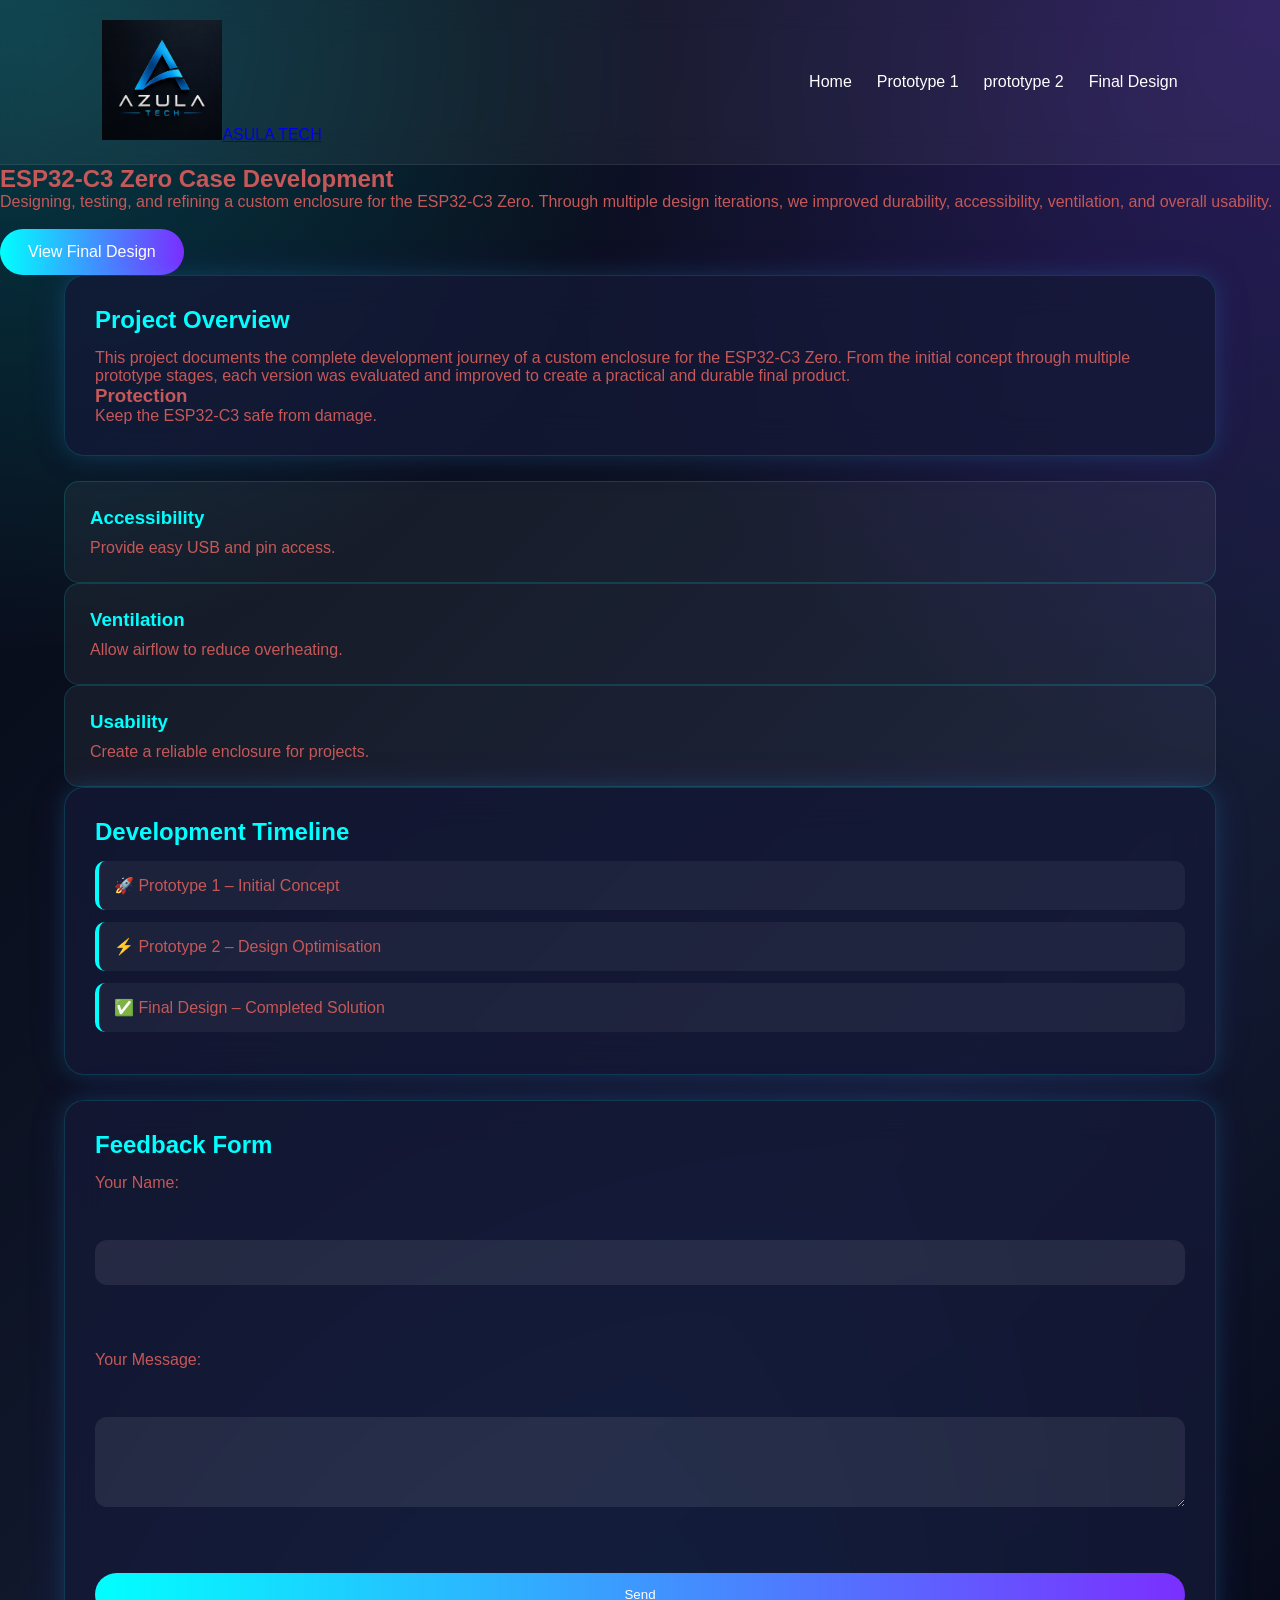
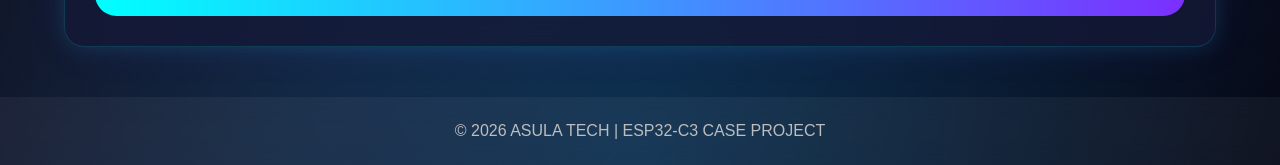
<file: index.html>
<!DOCTYPE html>

<html lang="en">

<head>

    <meta charset="UTF-8">

    <meta name="viewport" content="width=device-width, initial-scale=1.0">

    <title>ESP32-C3 Zero Development Project</title>

    <link rel="stylesheet" href="Style.css">

</head>


<body>


<header>


        <a href="Index.html">

        <img src="Images/Logo.png" alt="Logo" width="120" 


        <h1>ASULA TECH</h1>

    </div>


    <nav>

        <a href="Index.html">Home</a>

        <a href="prototype1.html">Prototype 1</a>

        <a href="prototype2.html">prototype 2</a>

        <a href="final.html">Final Design</a>

    </nav>


</header>



    <h2>ESP32-C3 Zero Case Development</h2>


    <p>

        Designing, testing, and refining a custom enclosure for the ESP32-C3 Zero.

        Through multiple design iterations, we improved durability, accessibility,

        ventilation, and overall usability.

    </p>


    <br>


    <a href="final.html" class="btn">

        View Final Design

    </a>


</section>


<main>


    <div class="glass-card">


        <h2>Project Overview</h2>


        <p>

            This project documents the complete development journey of a custom

            enclosure for the ESP32-C3 Zero. From the initial concept through

            multiple prototype stages, each version was evaluated and improved

            to create a practical and durable final product.

        </p>


   

                <h3>Protection</h3>

                <p>Keep the ESP32-C3 safe from damage.</p>

            </div>


            <div class="feature-box">

                <h3>Accessibility</h3>

                <p>Provide easy USB and pin access.</p>

            </div>


            <div class="feature-box">

                <h3>Ventilation</h3>

                <p>Allow airflow to reduce overheating.</p>

            </div>


            <div class="feature-box">

                <h3>Usability</h3>

                <p>Create a reliable enclosure for projects.</p>

            </div>


        </div>


    </div>


    <div class="glass-card">


        <h2>Development Timeline</h2>


        <ul class="tech-list">

            <li>🚀 Prototype 1 – Initial Concept</li>

            <li>⚡ Prototype 2 – Design Optimisation</li>

            <li>✅ Final Design – Completed Solution</li>

        </ul>


    </div>


    <div class="glass-card">


        <h2>Feedback Form</h2>
        <form>
            <label>Your Name:</label><br>
            <input type="text"><br><br>
 
            <label>Your Message:</label><br>
            <textarea rows="4"></textarea><br><br>
 
            <button type="submit">Send</button>
        </form>
    </main>


<footer>

    <p>© 2026 ASULA TECH | ESP32-C3 CASE PROJECT</p>

</footer>


</body>

</html>
</file>
<file: Style.css>
/* =========================

   RESET

========================= */


*{

    margin:0;

    padding:0;

    box-sizing:border-box;

}


html{

    scroll-behavior:smooth;

}


body{

    font-family:'Poppins',sans-serif;

    color:rgb(197, 88, 88);

    min-height:100vh;

    overflow-x:hidden;


    background:

        radial-gradient(circle at top left, rgba(0,255,255,0.22), transparent 30%),

        radial-gradient(circle at top right, rgba(123,47,255,0.25), transparent 35%),

        radial-gradient(circle at bottom center, rgba(0,170,255,0.18), transparent 35%),

        linear-gradient(

            135deg,

            #050816,

            #0b1120,

            #141c34,

            #050816

        );

}


/* =========================

   FLOATING GLOWS

========================= */


.glow{

    position:fixed;

    border-radius:50%;

    filter:blur(120px);

    z-index:-1;

}


.glow1{

    width:400px;

    height:400px;

    background:#00ffff;

    top:-100px;

    left:-100px;

    opacity:0.2;

}


.glow2{

    width:500px;

    height:500px;

    background:#7b2fff;

    right:-150px;

    bottom:-150px;

    opacity:0.2;

}


/* =========================

   HEADER

========================= */


header{

    display:flex;

    justify-content:space-between;

    align-items:center;

    padding:20px 8%;


    background:rgba(255,255,255,0.05);

    backdrop-filter:blur(16px);


    border-bottom:1px solid rgba(255,255,255,0.08);

}


header{
    position: relative;
}

.logo-section{
    position: absolute;
    top: 10px;
    left: 10020px;
}

header h1{

    font-family:'Orbitron',sans-serif;

    color:#00ffff;

    letter-spacing:2px;

}


/* =========================

   NAVIGATION

========================= */


nav{

    display:flex;

    gap:25px;

}


nav a{

    color:white;

    text-decoration:none;

    font-weight:500;

    transition:0.3s;

}


nav a:hover{

    color:#00ffff;

    text-shadow:0 0 15px #00ffff;

}


/* =========================

   HERO

========================= */


.hero,

.page-hero{

    text-align:center;

    padding:100px 10%;

}


.hero h2,

.page-hero h2{

    font-family:'Orbitron',sans-serif;

    font-size:4rem;

    color:#00ffff;

    text-shadow:0 0 25px #00ffff;

    margin-bottom:20px;

}


.hero p,

.page-hero p{

    max-width:750px;

    margin:auto;

    color:#d2d8ff;

    font-size:1.1rem;

}


/* =========================

   MAIN

========================= */


main{

    width:90%;

    max-width:1300px;

    margin:auto;

}


/* =========================

   GLASS CARDS

========================= */


.glass-card{

    background:rgba(20,25,55,0.75);

    backdrop-filter:blur(20px);


    border-radius:20px;

    padding:30px;

    margin-bottom:25px;


    border:1px solid rgba(0,255,255,0.15);


    box-shadow:

    0 0 20px rgba(0,255,255,0.12),

    0 0 40px rgba(123,47,255,0.1);


    transition:0.3s;

}


.glass-card:hover{

    transform:translateY(-5px);

}


.glass-card h2{

    color:#00ffff;

    margin-bottom:15px;

}


/* =========================

   CONTENT LAYOUT

========================= */


.content-layout{

    display:grid;

    grid-template-columns:65% 35%;

    gap:30px;

    align-items:start;

}


.prototype-grid{

    display:grid;

    grid-template-columns:1fr 1fr;

    gap:30px;

}


/* =========================

   TEXT

========================= */


.text-section p{

    margin-bottom:20px;

    line-height:1.8;

}


.text-section ul,

.tech-list{

    list-style:none;

}


.text-section li,

.tech-list li{

    padding:15px;

    margin-bottom:12px;


    background:rgba(255,255,255,0.05);


    border-left:4px solid #00ffff;

    border-radius:10px;

}


/* =========================

   IMAGES

========================= */


.image-section{

    display:flex;

    justify-content:center;

    align-items:center;

}


.image-section img,

.image-card img{

    width:100%;

    max-width:500px;


    border-radius:20px;


    box-shadow:

    0 0 20px rgba(0,255,255,0.15),

    0 0 40px rgba(123,47,255,0.12);


    transition:0.3s;

}


.image-section img:hover,

.image-card img:hover{

    transform:scale(1.03);

}


/* =========================

   FEATURE BOXES

========================= */


.feature-grid{

    display:grid;

    grid-template-columns:repeat(auto-fit,minmax(220px,1fr));

    gap:20px;

}


.feature-box{

    background:rgba(255,255,255,0.05);


    padding:25px;

    border-radius:15px;


    border:1px solid rgba(0,255,255,0.15);

}


.feature-box h3{

    color:#00ffff;

    margin-bottom:10px;

}


/* =========================

   BUTTONS

========================= */


button,

.btn{

    display:inline-block;


    padding:14px 28px;


    border:none;

    border-radius:30px;


    color:white;

    text-decoration:none;


    cursor:pointer;


    background:

    linear-gradient(

        90deg,

        #00ffff,

        #7b2fff

    );


    transition:0.3s;

}


button:hover,

.btn:hover{

    box-shadow:0 0 25px #00ffff;

}


/* =========================

   FORMS

========================= */


form{

    display:flex;

    flex-direction:column;

    gap:15px;

}


input,

textarea{

    width:100%;

    padding:15px;


    border:none;

    border-radius:12px;


    color:white;


    background:rgba(255,255,255,0.08);

}


input:focus,

textarea:focus{

    outline:1px solid #00ffff;

}


/* =========================

   TABLES

========================= */


table{

    width:100%;

    border-collapse:collapse;

    margin-top:20px;

}


table th{

    background:rgba(0,255,255,0.15);

    color:#00ffff;

}


table th,

table td{

    padding:15px;

    text-align:center;

    border:1px solid rgba(255,255,255,0.1);

}


table tr:hover{

    background:rgba(255,255,255,0.05);

}


/* =========================

   PROGRESS BAR

========================= */


.progress-container{

    margin-top:20px;

}


.progress-label{

    margin-bottom:10px;

    color:#00ffff;

}


.progress-bar{

    height:14px;

    width:100%;


    background:rgba(255,255,255,0.08);


    border-radius:30px;

    overflow:hidden;

}


.progress-fill{

    height:100%;


    background:

    linear-gradient(

        90deg,

        #00ffff,

        #7b2fff

    );


    box-shadow:0 0 20px #00ffff;

}


/* =========================

   FOOTER

========================= */


footer{

    margin-top:50px;


    background:rgba(255,255,255,0.05);


    backdrop-filter:blur(12px);


    text-align:center;


    padding:25px;


    color:#bdbdbd;

}


/* =========================

   MOBILE

========================= */


@media(max-width:900px){


    header{

        flex-direction:column;

        gap:20px;

    }


    nav{

        flex-wrap:wrap;

        justify-content:center;

    }


    .content-layout,

    .prototype-grid{

        grid-template-columns:1fr;

    }


    .hero h2,

    .page-hero h2{

        font-size:2.4rem;

    }


    .logo-section{

        flex-direction:column;

        text-align:center;

    }

}
</file>
